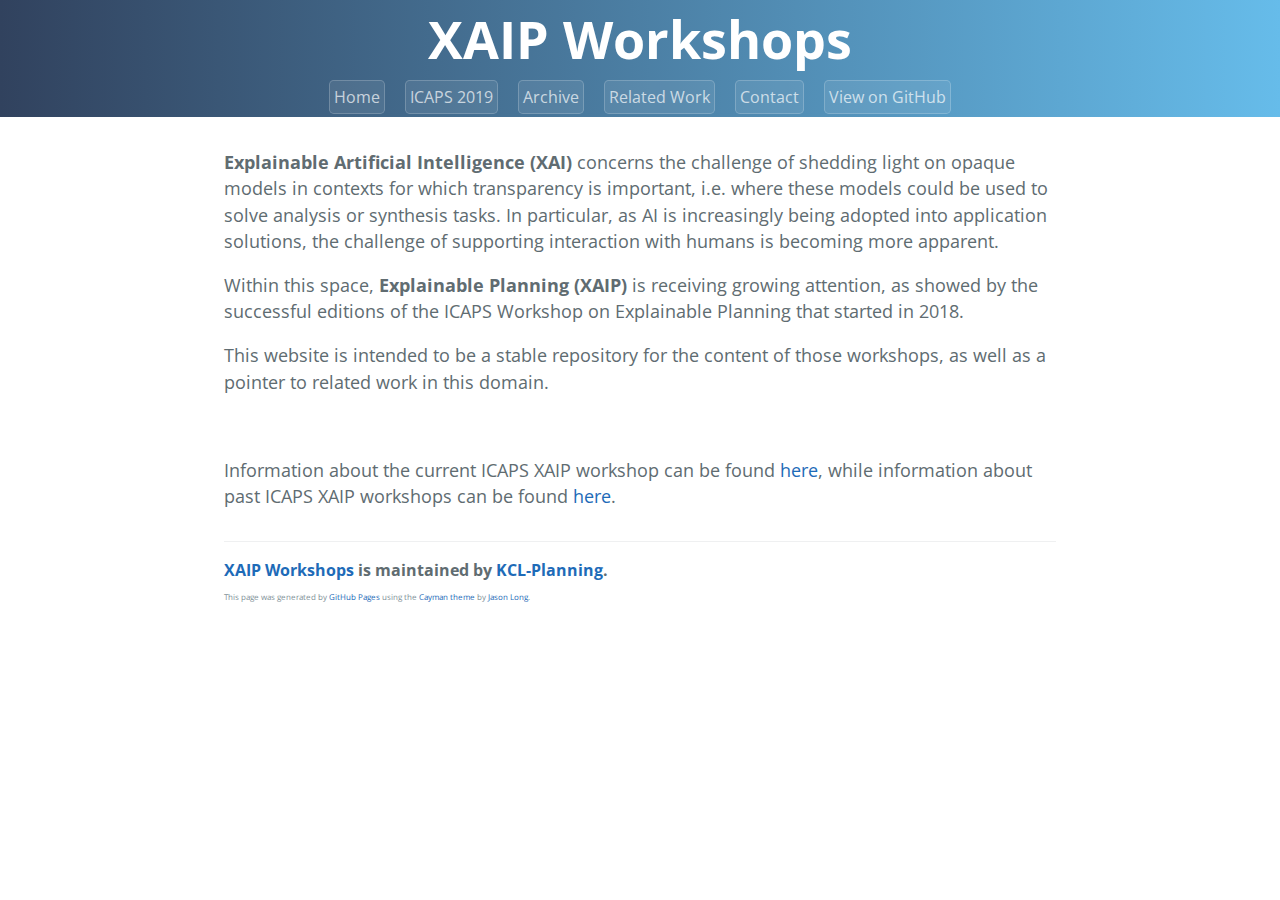
<file: index.html>
<!DOCTYPE html>
<html lang="en-US">
  <head>
    <meta charset="UTF-8">
    <title>XAIP-Workshops by KCL-Planning</title>
    <meta name="viewport" content="width=device-width, initial-scale=1">
    <link rel="stylesheet" type="text/css" href="stylesheets/normalize.css" media="screen">
    <link href='https://fonts.googleapis.com/css?family=Open+Sans:400,700' rel='stylesheet' type='text/css'>
    <link rel="stylesheet" type="text/css" href="stylesheets/stylesheet.css" media="screen">
    <link rel="stylesheet" type="text/css" href="stylesheets/github-light.css" media="screen">
      
  </head>
  <body>
    <section class="page-header">
      <h1 class="project-name">XAIP Workshops</h1>
      <a href="https://kcl-planning.github.io/XAIP-Workshops/" class="btn">Home</a>
      <a href="https://kcl-planning.github.io/XAIP-Workshops/ICAPS_2019" class="btn">ICAPS 2019</a>
      <a href="https://kcl-planning.github.io/XAIP-Workshops/archive" class="btn">Archive</a>
      <a href="https://kcl-planning.github.io/XAIP-Workshops/related_work" class="btn">Related Work</a>
      <a href="https://kcl-planning.github.io/XAIP-Workshops/contact" class="btn">Contact</a>
      <a href="https://github.com/KCL-Planning/XAIP-Workshops/" class="btn">View on GitHub</a>

    </section>

    <section class="main-content">
      <p><b>Explainable Artificial Intelligence (XAI)</b> concerns the challenge of shedding light on opaque models in contexts for which transparency is important, i.e. where these models could be used to solve analysis or synthesis tasks. In particular, as AI is increasingly being adopted into application solutions, the challenge of supporting interaction with humans is becoming more apparent.</p>
      <p>Within this space, <b>Explainable Planning (XAIP)</b> is receiving growing attention, as showed by the successful editions of the ICAPS Workshop on Explainable Planning that started in 2018.</p>
      <p>This website is intended to be a stable repository for the content of those workshops, as well as a pointer to related work in this domain.</p>
      <br><p>Information about the current ICAPS XAIP workshop can be found <a href="https://kcl-planning.github.io/XAIP-Workshops/ICAPS_2019">here</a>, while information about past ICAPS XAIP workshops can be found <a href="https://kcl-planning.github.io/XAIP-Workshops/archive">here</a>.</p>
      
      
      <footer class="site-footer">
        <span class="site-footer-owner"><a href="https://github.com/KCL-Planning/XAIP-Workshops">XAIP Workshops</a> is maintained by <a href="https://github.com/KCL-Planning">KCL-Planning</a>.</span>
        <span class="site-footer-credits">This page was generated by <a href="https://pages.github.com">GitHub Pages</a> using the <a href="https://github.com/jasonlong/cayman-theme">Cayman theme</a> by <a href="https://twitter.com/jasonlong">Jason Long</a>.</span>
      </footer>
    </section>
  </body>
</html>
</file>
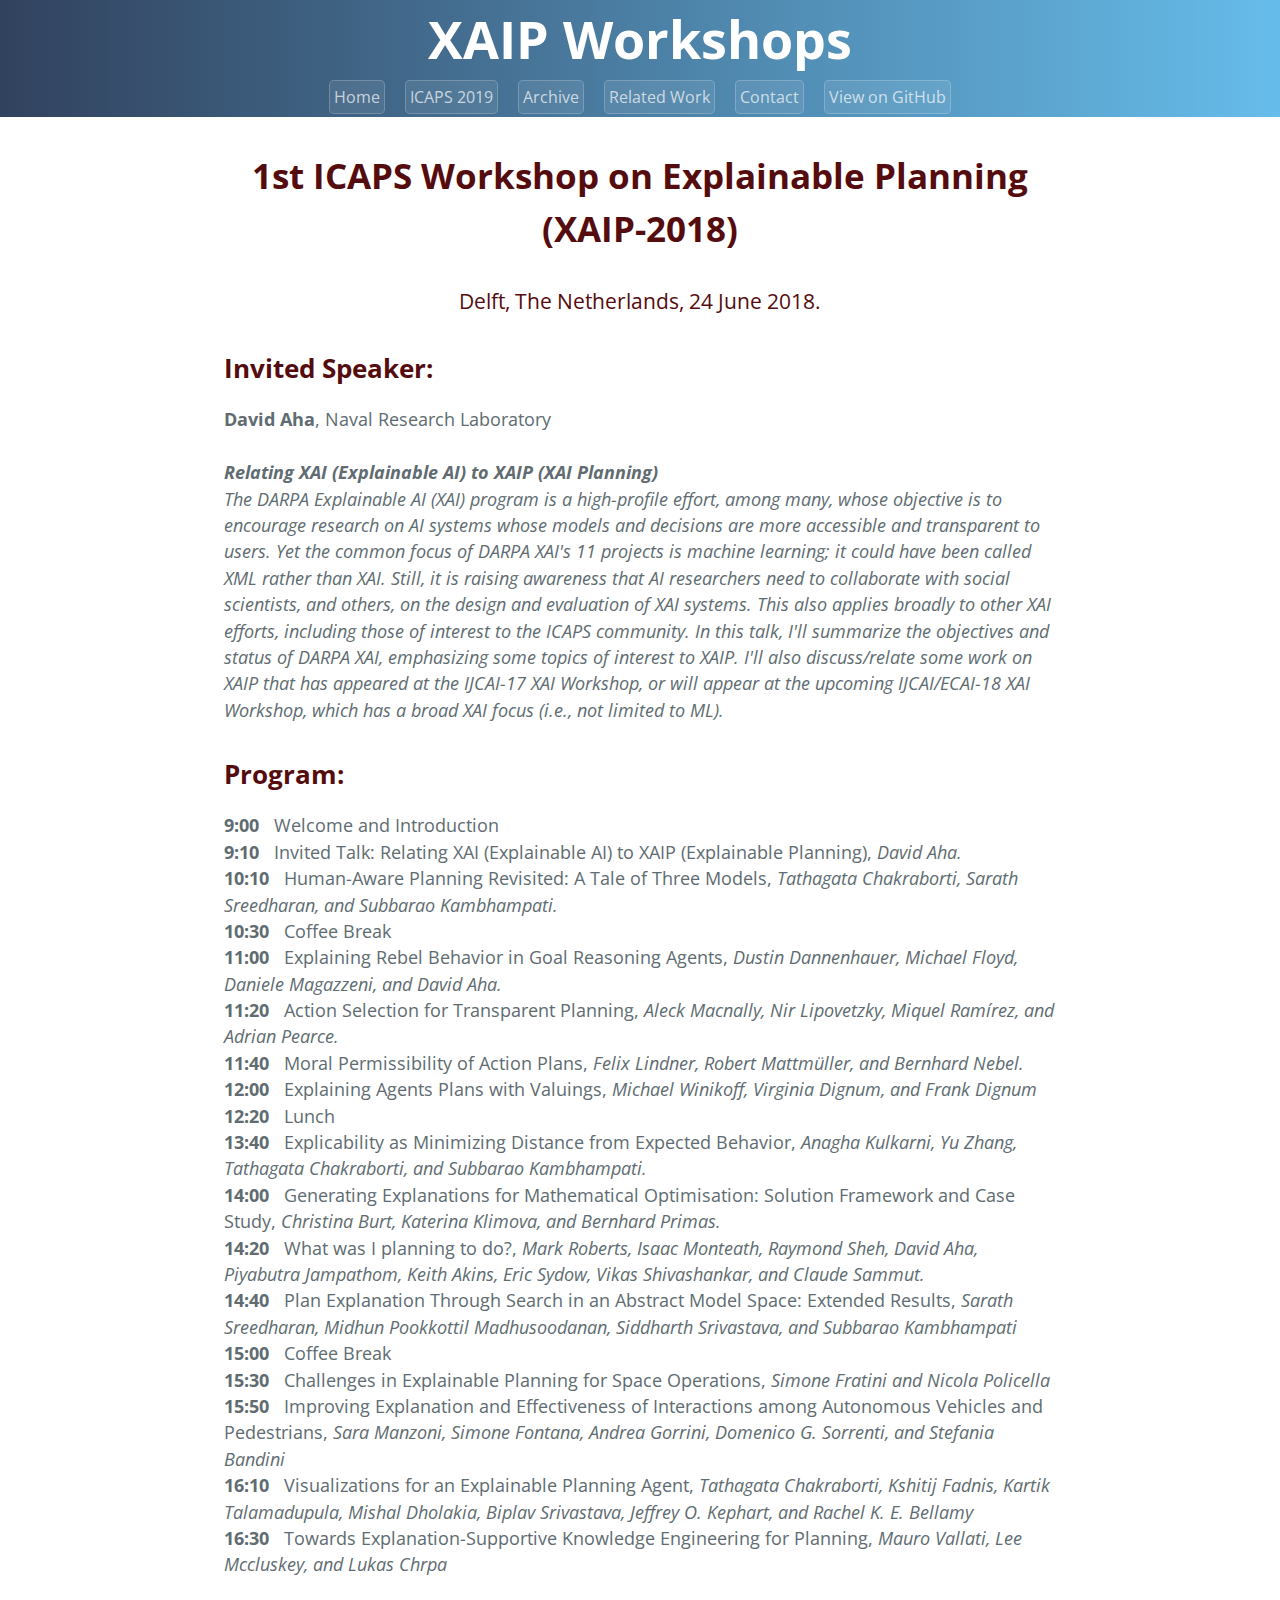
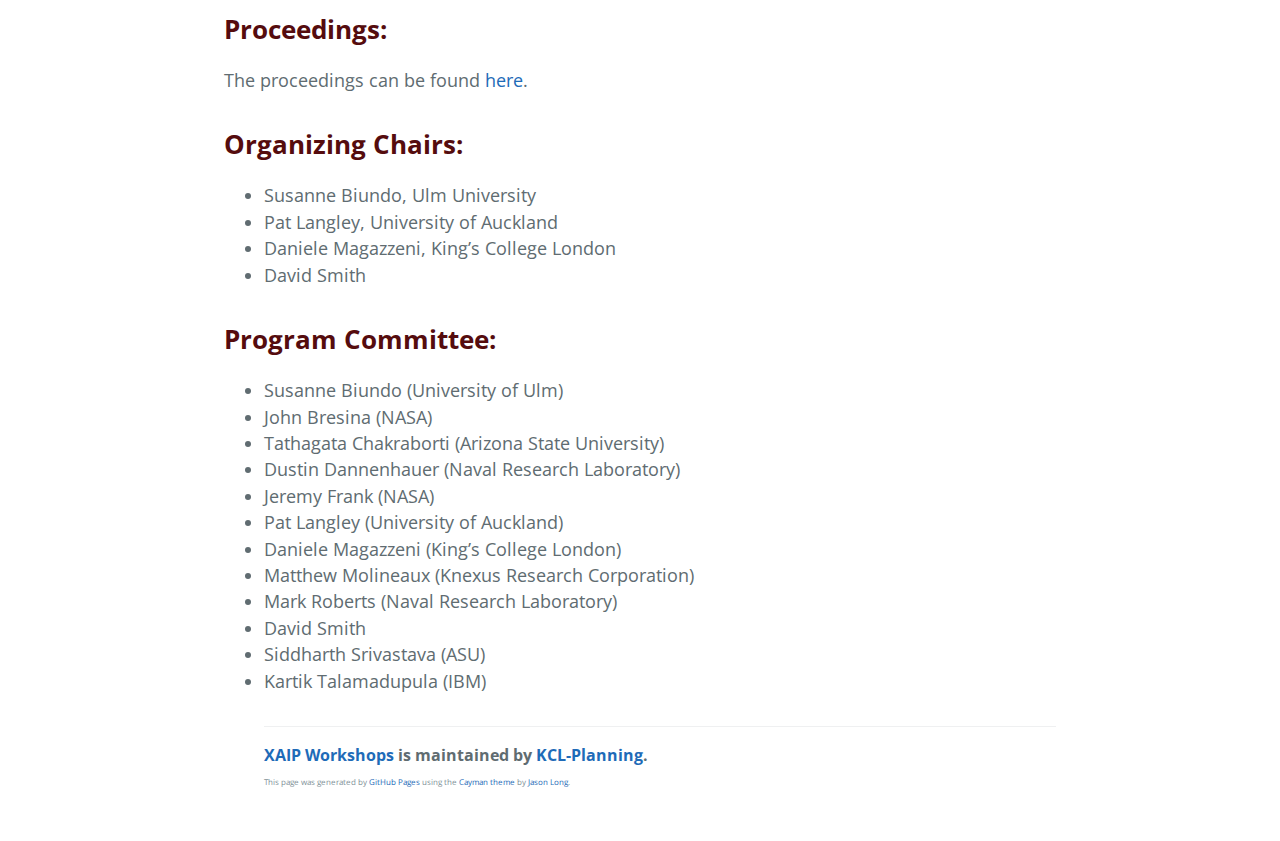
<file: archive.html>
<!DOCTYPE html>
<html lang="en-US">
  <head>
    <meta charset="UTF-8">
    <title>XAIP-Workshops by KCL-Planning</title>
    <meta name="viewport" content="width=device-width, initial-scale=1">
    <link rel="stylesheet" type="text/css" href="stylesheets/normalize.css" media="screen">
    <link href='https://fonts.googleapis.com/css?family=Open+Sans:400,700' rel='stylesheet' type='text/css'>
    <link rel="stylesheet" type="text/css" href="stylesheets/stylesheet.css" media="screen">
    <link rel="stylesheet" type="text/css" href="stylesheets/github-light.css" media="screen">
      
  </head>
  <body>
    <section class="page-header">
      <h1 class="project-name">XAIP Workshops</h1>
      <a href="https://kcl-planning.github.io/XAIP-Workshops/" class="btn">Home</a>
      <a href="https://kcl-planning.github.io/XAIP-Workshops/ICAPS_2019" class="btn">ICAPS 2019</a>
      <a href="https://kcl-planning.github.io/XAIP-Workshops/archive" class="btn">Archive</a>
      <a href="https://kcl-planning.github.io/XAIP-Workshops/related_work" class="btn">Related Work</a>
      <a href="https://kcl-planning.github.io/XAIP-Workshops/contact" class="btn">Contact</a>
      <a href="https://github.com/KCL-Planning/XAIP-Workshops/" class="btn">View on GitHub</a>

    </section>

    <section class="main-content">
      
     <center>
      <h1 id="icaps19"><b>1st ICAPS Workshop on Explainable Planning (XAIP-2018)</b></h1> <h3>Delft, The Netherlands, 24 June 2018.</h3>
    </center>       

          <h2><b>Invited Speaker:</b></h2><p><b>David Aha</b>, Naval Research Laboratory<br><br>
            <b><i>Relating XAI (Explainable AI) to XAIP (XAI Planning)</i></b><br>
            <i>The DARPA Explainable AI (XAI) program is a high-profile effort, among many, whose objective is to encourage research on AI systems whose models and decisions are more accessible and transparent to users. Yet the common focus of DARPA XAI's 11 projects is machine learning; it could have been called XML rather than XAI. Still, it is raising awareness that AI researchers need to collaborate with social scientists, and others, on the design and evaluation of XAI systems. This also applies broadly to other XAI efforts, including those of interest to the ICAPS community. In this talk, I'll summarize the objectives and status of DARPA XAI, emphasizing some topics of interest to XAIP. I'll also discuss/relate some work on XAIP that has appeared at the IJCAI-17 XAI Workshop, or will appear at the upcoming IJCAI/ECAI-18 XAI Workshop, which has a broad XAI focus (i.e., not limited to ML).</i></p></li>
          <h2><b>Program:</b></h2><p>
            <b>9:00 </b> &nbsp Welcome and Introduction<br>
            <b>9:10 </b> &nbsp Invited Talk: Relating XAI (Explainable AI) to XAIP (Explainable Planning), <i>David Aha.</i><br>
            <b>10:10</b> &nbsp Human-Aware Planning Revisited: A Tale of Three Models, <i>Tathagata Chakraborti, Sarath Sreedharan, and Subbarao Kambhampati.</i><br>
            <b>10:30</b> &nbsp Coffee Break<br>
            <b>11:00</b> &nbsp Explaining Rebel Behavior in Goal Reasoning Agents, <i>Dustin Dannenhauer, Michael Floyd, Daniele Magazzeni, and David Aha.</i><br>
            <b>11:20</b> &nbsp Action Selection for Transparent Planning, <i>Aleck Macnally, Nir Lipovetzky, Miquel Ramírez, and Adrian Pearce.</i><br>
            <b>11:40</b> &nbsp Moral Permissibility of Action Plans, <i>Felix Lindner, Robert Mattmüller, and Bernhard Nebel.</i><br>
            <b>12:00</b> &nbsp Explaining Agents Plans with Valuings, <i>Michael Winikoff, Virginia Dignum, and Frank Dignum</i><br>
            <b>12:20</b> &nbsp Lunch<br>
            <b>13:40</b> &nbsp Explicability as Minimizing Distance from Expected Behavior, <i>Anagha Kulkarni, Yu Zhang, Tathagata Chakraborti, and Subbarao Kambhampati.</i><br>
            <b>14:00</b> &nbsp Generating Explanations for Mathematical Optimisation: Solution Framework and Case Study, <i>Christina Burt, Katerina Klimova, and Bernhard Primas.</i><br>
            <b>14:20</b> &nbsp What was I planning to do?, <i>Mark Roberts, Isaac Monteath, Raymond Sheh, David Aha, Piyabutra Jampathom, Keith Akins, Eric Sydow, Vikas Shivashankar, and Claude Sammut.</i><br>
            <b>14:40</b> &nbsp Plan Explanation Through Search in an Abstract Model Space: Extended Results, <i>Sarath Sreedharan, Midhun Pookkottil Madhusoodanan, Siddharth Srivastava, and Subbarao Kambhampati</i><br>
            <b>15:00</b> &nbsp Coffee Break<br>
            <b>15:30</b> &nbsp Challenges in Explainable Planning for Space Operations, <i>Simone Fratini and Nicola Policella</i><br>
            <b>15:50</b> &nbsp Improving Explanation and Effectiveness of Interactions among Autonomous Vehicles and Pedestrians, <i>Sara Manzoni, Simone Fontana, Andrea Gorrini, Domenico G. Sorrenti, and Stefania Bandini</i><br>
            <b>16:10</b> &nbsp Visualizations for an Explainable Planning Agent, <i>Tathagata Chakraborti, Kshitij Fadnis, Kartik Talamadupula, Mishal Dholakia, Biplav Srivastava, Jeffrey O. Kephart, and Rachel K. E. Bellamy</i><br>
            <b>16:30</b> &nbsp Towards Explanation-Supportive Knowledge Engineering for Planning, <i>Mauro Vallati, Lee Mccluskey, and Lukas Chrpa</i><br>
            </p>
          <h2><b>Proceedings:</b></h2><p>The proceedings can be found <a href="https://nms.kcl.ac.uk/daniele.magazzeni/XAIP18_proceedings.pdf">here</a>.</p>
          <h2><b>Organizing Chairs:</b></h2><p><ul>
            <li>Susanne Biundo, Ulm University</li>
            <li>Pat Langley, University of Auckland</li>
            <li>Daniele Magazzeni, King’s College London</li>
            <li>David Smith</li>
          </ul></p></li>
          <h2><b>Program Committee:</b></h2><p><ul>
            <li>Susanne Biundo (University of Ulm)</li>
            <li>John Bresina (NASA)</li>
            <li>Tathagata Chakraborti (Arizona State University)</li>
            <li>Dustin	Dannenhauer (Naval Research Laboratory)</li>
            <li>Jeremy Frank (NASA)</li>
            <li>Pat Langley (University of Auckland)</li>
            <li>Daniele Magazzeni (King’s College London)</li>
            <li>Matthew Molineaux (Knexus Research Corporation)</li>
            <li>Mark Roberts (Naval Research Laboratory)</li>
            <li>David Smith</li>
            <li>Siddharth Srivastava	(ASU)</li>
            <li>Kartik	Talamadupula (IBM)</li>
          </p></li> 
      
      <footer class="site-footer">
        <span class="site-footer-owner"><a href="https://github.com/KCL-Planning/XAIP-Workshops">XAIP Workshops</a> is maintained by <a href="https://github.com/KCL-Planning">KCL-Planning</a>.</span>
        <span class="site-footer-credits">This page was generated by <a href="https://pages.github.com">GitHub Pages</a> using the <a href="https://github.com/jasonlong/cayman-theme">Cayman theme</a> by <a href="https://twitter.com/jasonlong">Jason Long</a>.</span>
      </footer>
    </section>
  </body>
</html>
</file>
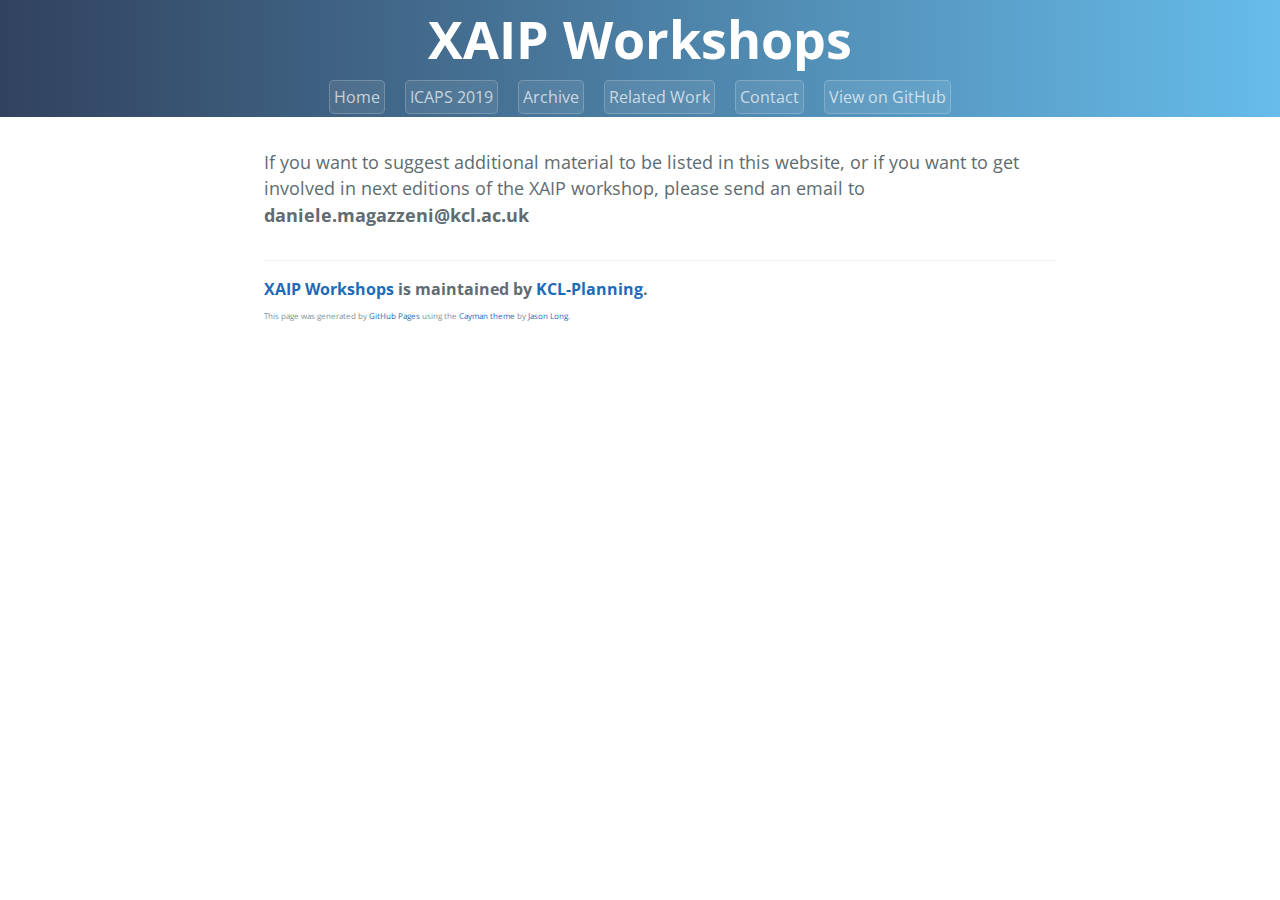
<file: contact.html>
<!DOCTYPE html>
<html lang="en-US">
  <head>
    <meta charset="UTF-8">
    <title>XAIP-Workshops by KCL-Planning</title>
    <meta name="viewport" content="width=device-width, initial-scale=1">
    <link rel="stylesheet" type="text/css" href="stylesheets/normalize.css" media="screen">
    <link href='https://fonts.googleapis.com/css?family=Open+Sans:400,700' rel='stylesheet' type='text/css'>
    <link rel="stylesheet" type="text/css" href="stylesheets/stylesheet.css" media="screen">
    <link rel="stylesheet" type="text/css" href="stylesheets/github-light.css" media="screen">
      
  </head>
  <body>
    <section class="page-header">
      <h1 class="project-name">XAIP Workshops</h1>
      <a href="https://kcl-planning.github.io/XAIP-Workshops/" class="btn">Home</a>
      <a href="https://kcl-planning.github.io/XAIP-Workshops/ICAPS_2019" class="btn">ICAPS 2019</a>
      <a href="https://kcl-planning.github.io/XAIP-Workshops/archive" class="btn">Archive</a>
      <a href="https://kcl-planning.github.io/XAIP-Workshops/related_work" class="btn">Related Work</a>
      <a href="https://kcl-planning.github.io/XAIP-Workshops/contact" class="btn">Contact</a>
      <a href="https://github.com/KCL-Planning/XAIP-Workshops/" class="btn">View on GitHub</a>

    </section>

    <section class="main-content">
<ul><p>If you want to suggest additional material to be listed in this website, or if you want to get involved in next editions of the XAIP workshop, please send an email to <b>daniele.magazzeni@kcl.ac.uk</b></p>

      <footer class="site-footer">
        <span class="site-footer-owner"><a href="https://github.com/KCL-Planning/XAIP-Workshops">XAIP Workshops</a> is maintained by <a href="https://github.com/KCL-Planning">KCL-Planning</a>.</span>
        <span class="site-footer-credits">This page was generated by <a href="https://pages.github.com">GitHub Pages</a> using the <a href="https://github.com/jasonlong/cayman-theme">Cayman theme</a> by <a href="https://twitter.com/jasonlong">Jason Long</a>.</span>
      </footer>
    </section>
  </body>
</html>
</file>
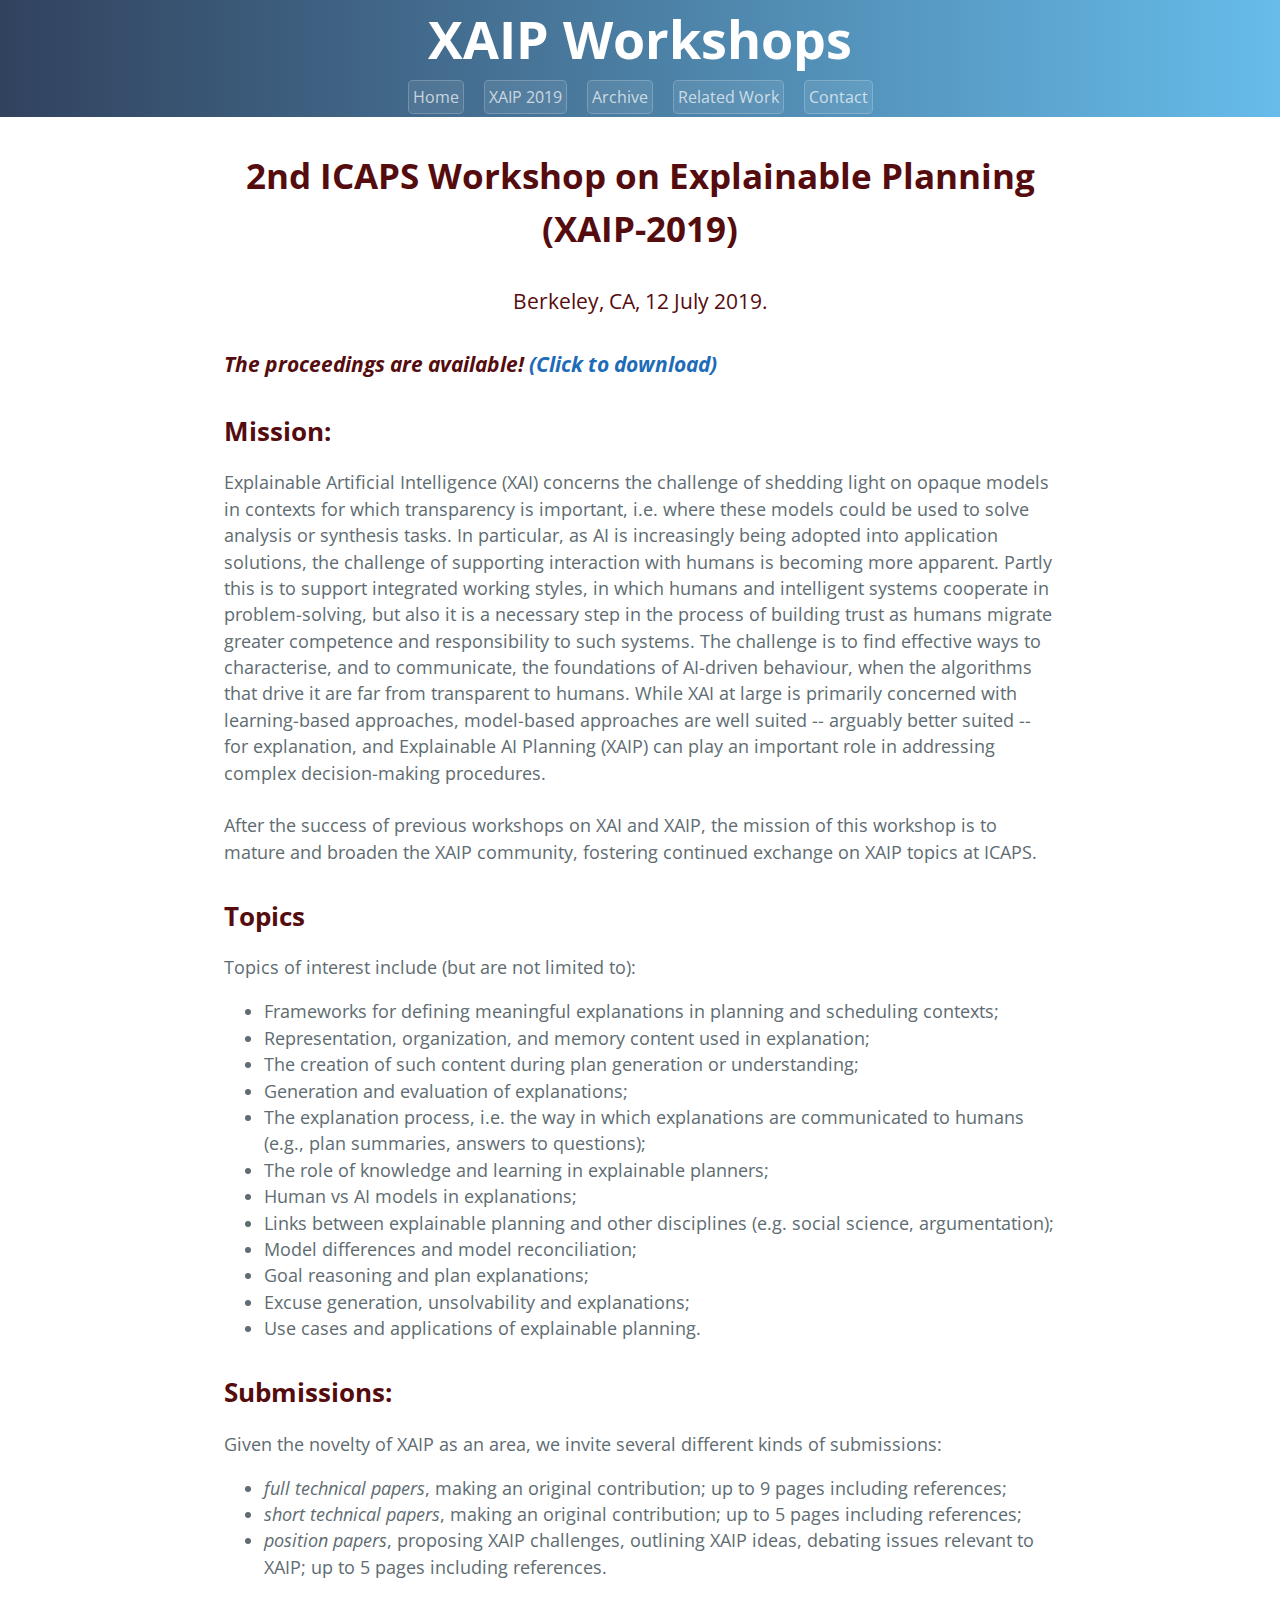
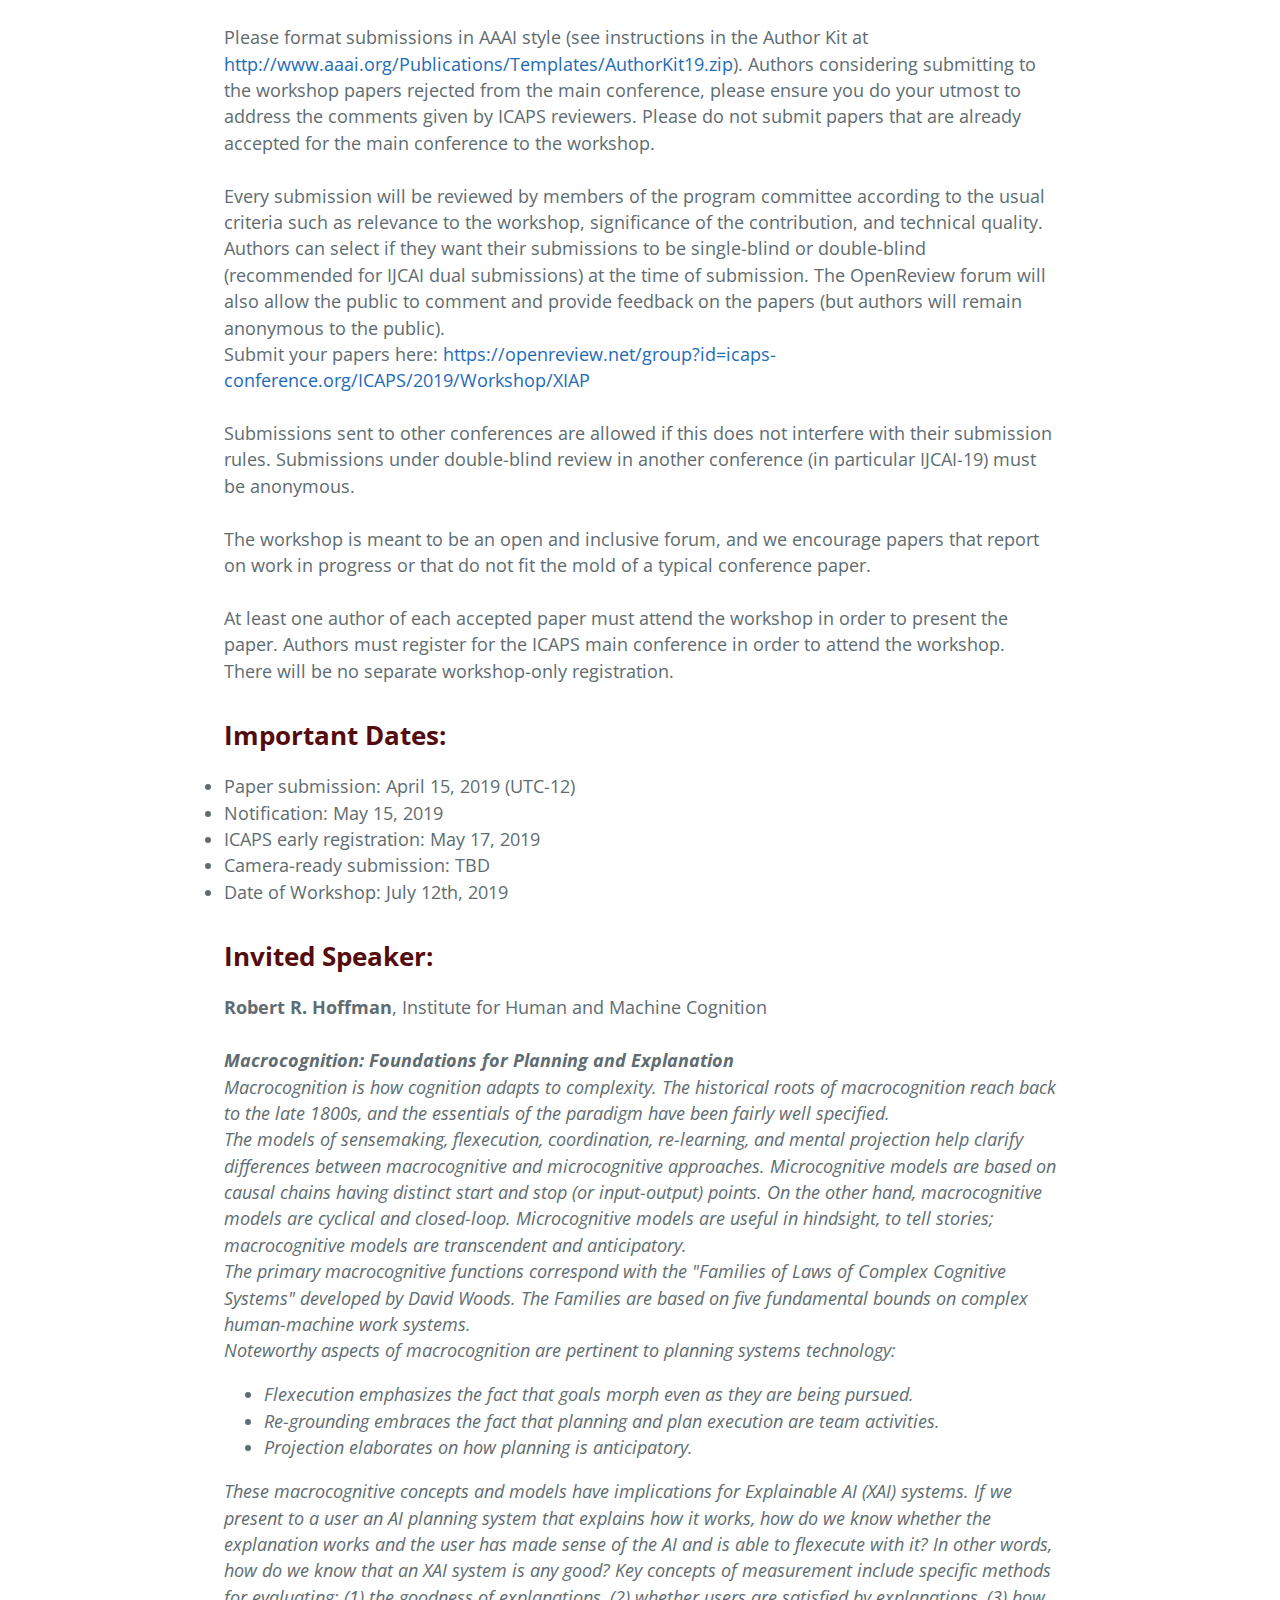
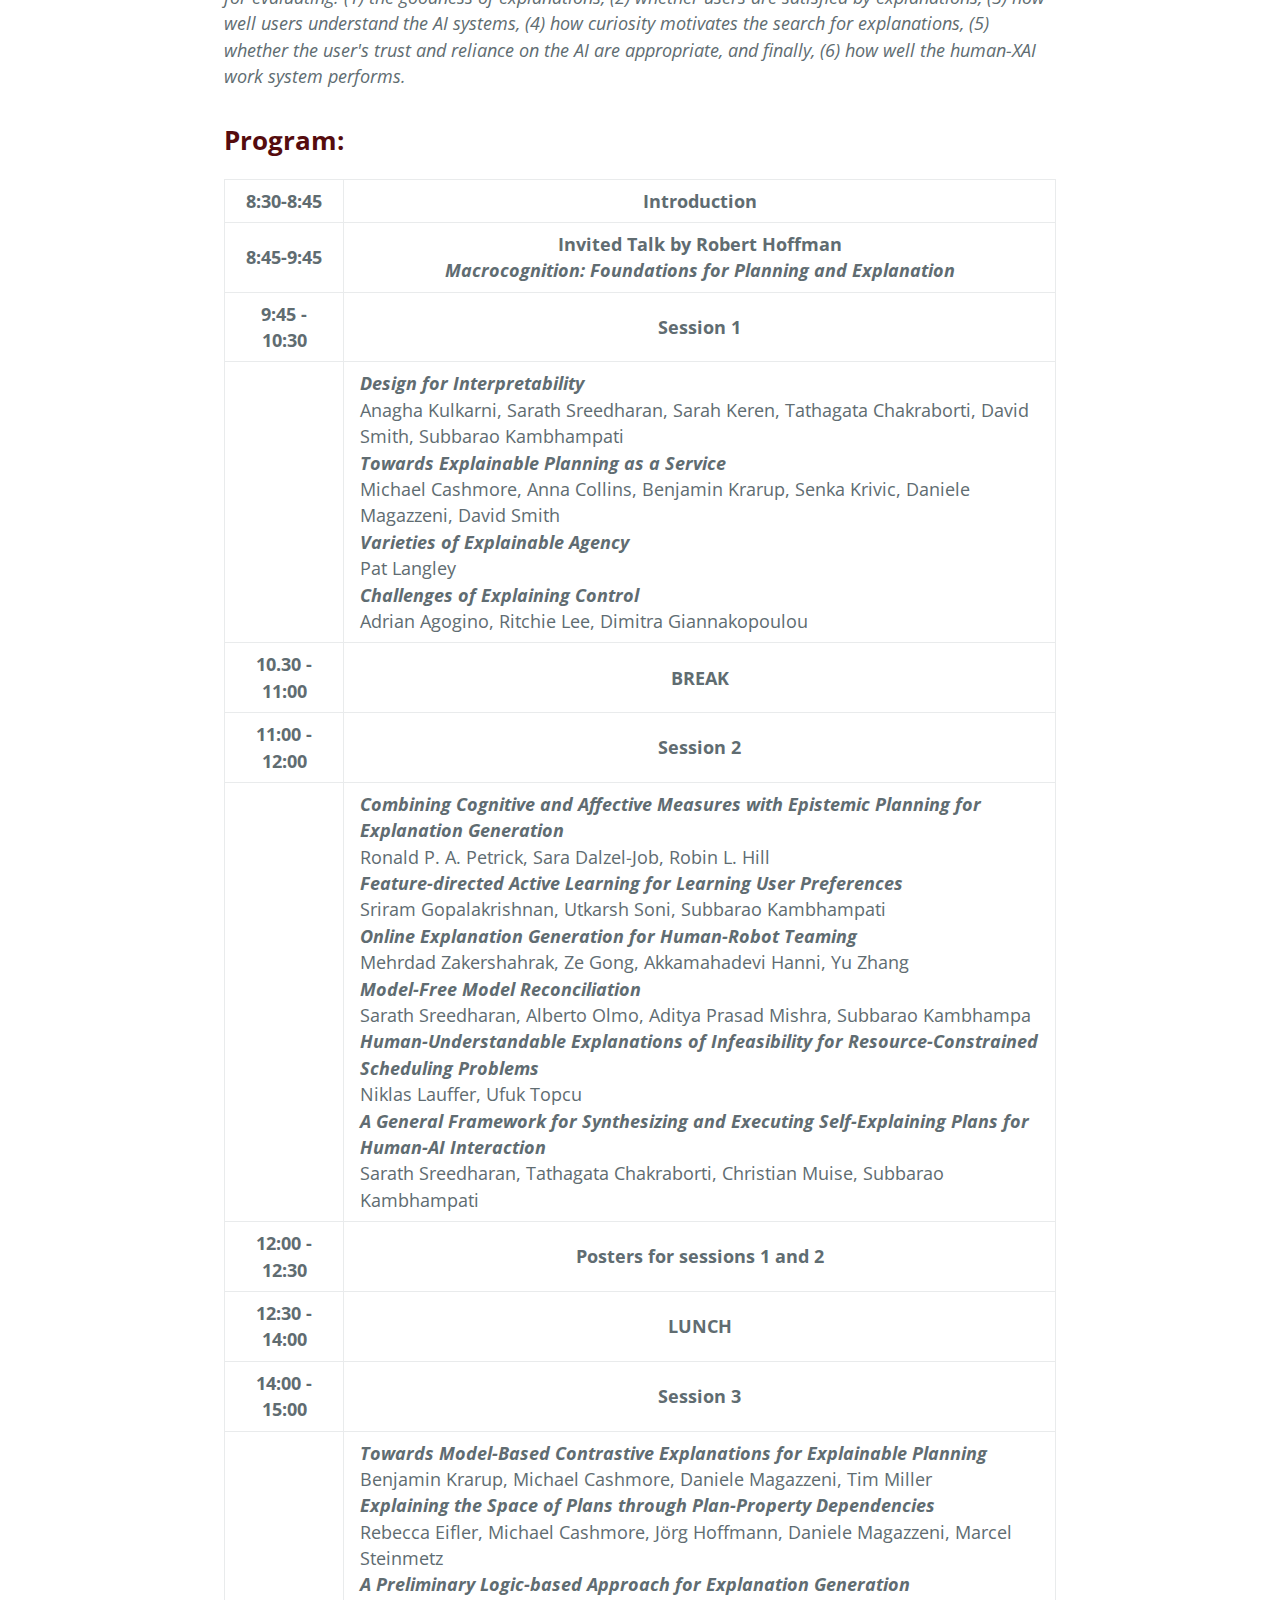
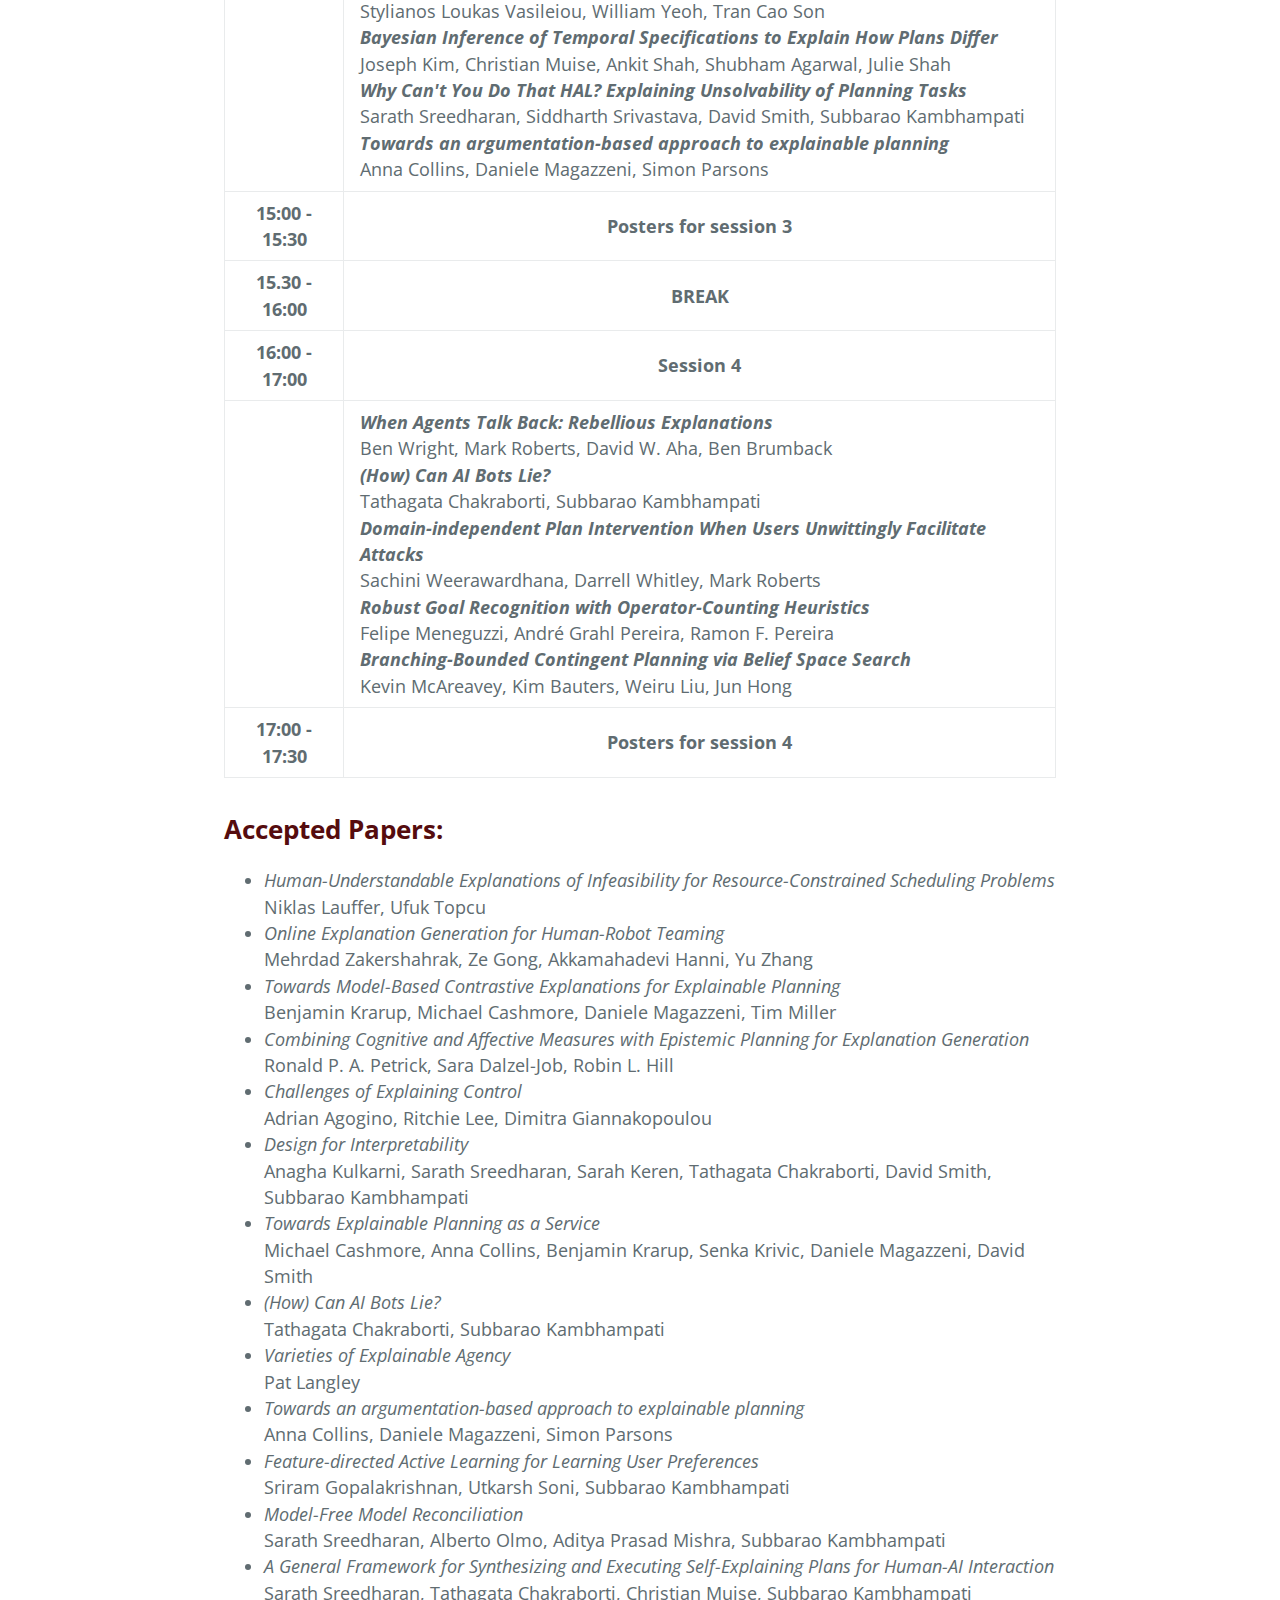
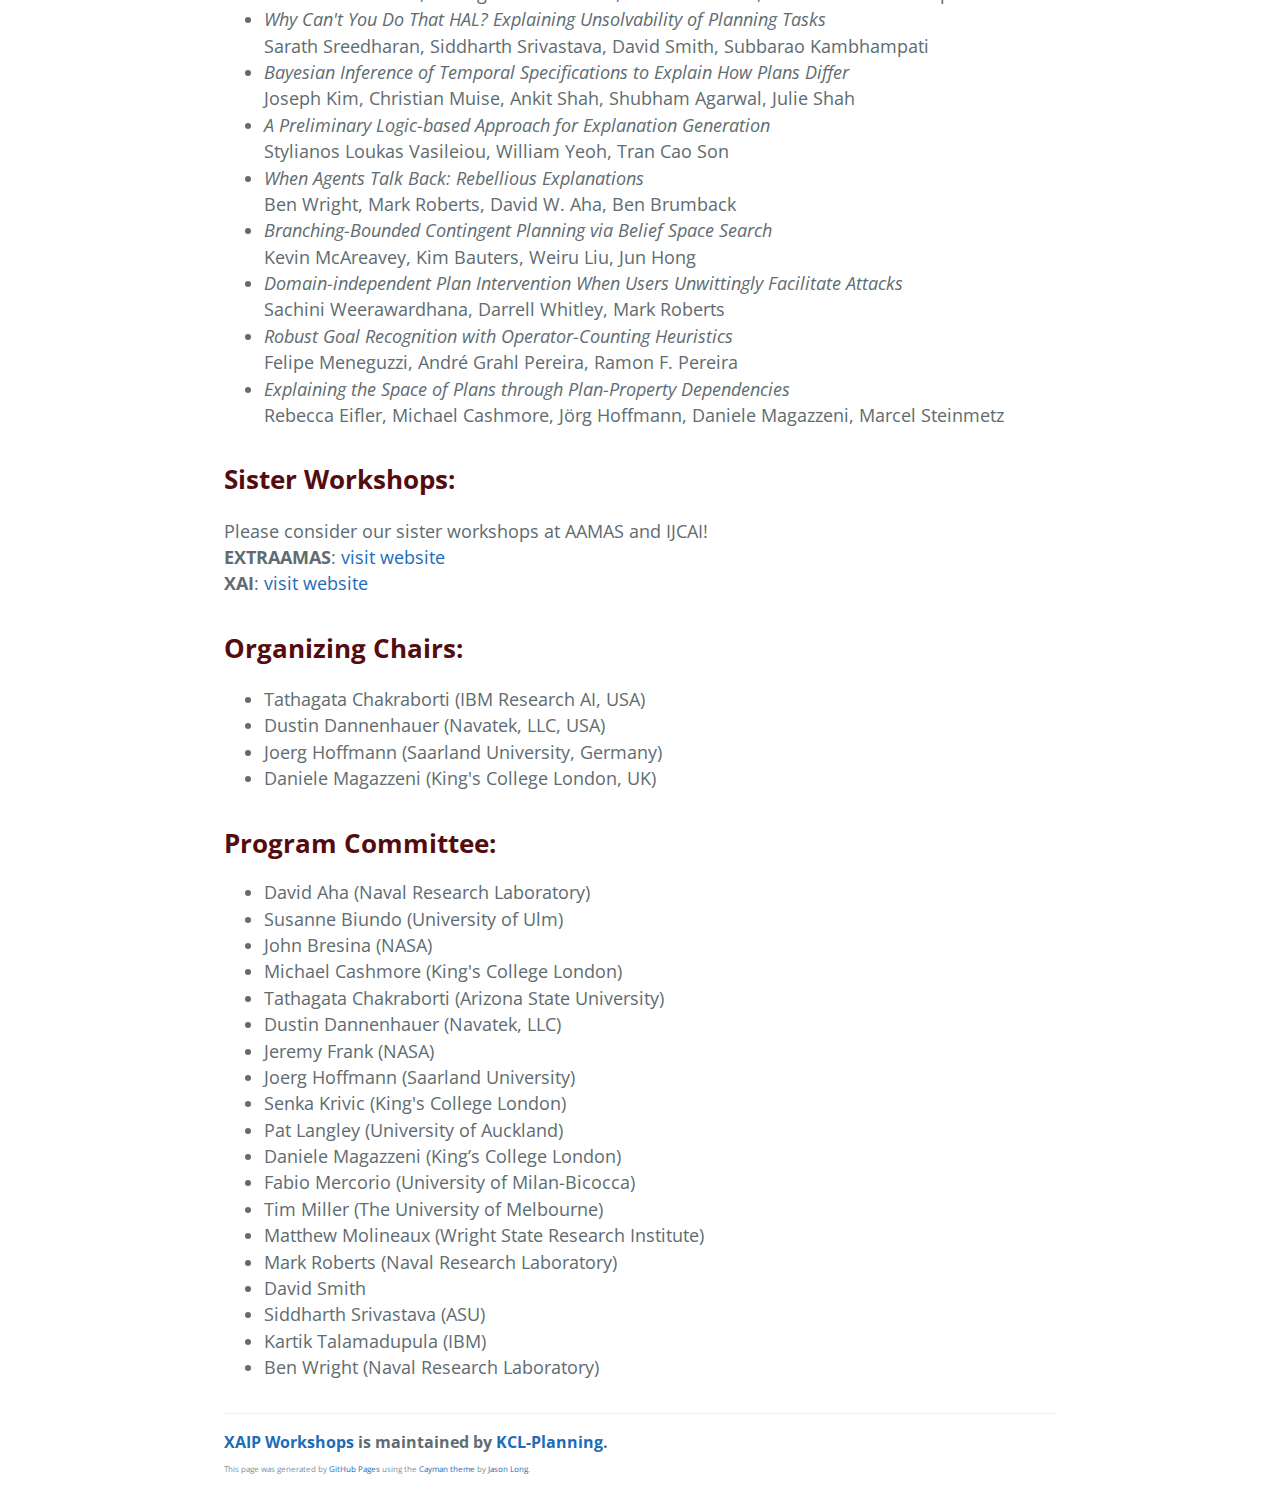
<file: ICAPS_2019.html>
<!DOCTYPE html>
<html lang="en-US">
  <head>
    <meta charset="UTF-8">
    <title>XAIP-Workshops by KCL-Planning</title>
    <meta name="viewport" content="width=device-width, initial-scale=1">
    <link rel="stylesheet" type="text/css" href="stylesheets/normalize.css" media="screen">
    <link href='https://fonts.googleapis.com/css?family=Open+Sans:400,700' rel='stylesheet' type='text/css'>
    <link rel="stylesheet" type="text/css" href="stylesheets/stylesheet.css" media="screen">
    <link rel="stylesheet" type="text/css" href="stylesheets/github-light.css" media="screen">
      
  </head>
  <body>
    <section class="page-header">
      <h1 class="project-name">XAIP Workshops</h1>
      <a href="https://kcl-planning.github.io/XAIP-Workshops/index.html" class="btn">Home</a>
      <a href="https://kcl-planning.github.io/XAIP-Workshops/ICAPS_2019" class="btn">XAIP 2019</a>
      <a href="https://kcl-planning.github.io/XAIP-Workshops/archive" class="btn">Archive</a>
      <a href="https://kcl-planning.github.io/XAIP-Workshops/related_work" class="btn">Related Work</a>
      <a href="https://kcl-planning.github.io/XAIP-Workshops/contact" class="btn">Contact</a>
   
    </section>

    <section class="main-content">
     
     <center>
      <h1 id="icaps19"><b>2nd ICAPS Workshop on Explainable Planning (XAIP-2019)</b></h1> <h3>Berkeley, CA, 12 July 2019.</h3>
    </center>       

<h3><b><i>The proceedings are available! <a href="https://kcl-planning.github.io/XAIP-Workshops/xaip-2019-proceedings.pdf" target="_blank">(Click to download) </a></i></b></h3>

<!--
<h3><b><i>Please see submitted papers and provide feedback <a href="https://openreview.net/group?id=icaps-conference.org/ICAPS/2019/Workshop/XAIP" target="_blank">through OpenReview.net</a></i></b></h3>
-->
          <h2><b>Mission:</b></h2><p>Explainable Artificial Intelligence (XAI) concerns the challenge of shedding light on opaque models in contexts for which transparency is important, i.e. where these models could be used to solve analysis or synthesis tasks. In particular, as AI is increasingly being adopted into application solutions, the challenge of supporting interaction with humans is becoming more apparent. Partly this is to support integrated working styles, in which humans and intelligent systems cooperate in problem-solving, but also it is a necessary step in the process of building trust as humans migrate greater competence and responsibility to such systems. The challenge is to find effective ways to characterise, and to communicate, the foundations of AI-driven behaviour, when the algorithms that drive it are far from transparent to humans. While XAI at large is primarily concerned with learning-based approaches, model-based approaches are well suited -- arguably better suited -- for explanation, and Explainable AI Planning (XAIP) can play an important role in addressing complex decision-making procedures. <br><br>
            After the success of previous workshops on XAI and XAIP, the mission of this workshop is to mature and broaden the XAIP community, fostering continued exchange on XAIP topics at ICAPS.</p></li>
          <h2><b>Topics</b></h2> <p>
            Topics of interest include (but are not limited to):
            <ul>
            <li>Frameworks for defining meaningful explanations in planning and scheduling contexts;</li>
            <li>Representation, organization, and memory content used in explanation;</li>
            <li>The creation of such content during plan generation or understanding;</li>
            <li>Generation and evaluation of explanations;</li>
            <li>The explanation process, i.e. the way in which explanations are communicated to humans (e.g., plan summaries, answers to questions);</li>
            <li>The role of knowledge and learning in explainable planners;</li>
            <li>Human vs AI models in explanations;</li>
            <li>Links between explainable planning and other disciplines (e.g. social science, argumentation);</li>
            <li>Model differences and model reconciliation;</li>
            <li>Goal reasoning and plan explanations;</li>
            <li>Excuse generation, unsolvability and explanations;</li>
            <li>Use cases and applications of explainable planning.</li>
            </ul></p></li>
<h2><b>Submissions:</b></h2><p>
Given the novelty of XAIP as an area, we invite several different kinds of submissions:
<ul>
<li><i>full technical papers</i>, making an original contribution; up to 9 pages including references;</li>
<li><i>short technical papers</i>, making an original contribution; up to 5 pages including references;</li>
  <li>
<i>position papers</i>, proposing XAIP challenges, outlining XAIP ideas, debating issues relevant to XAIP; up to 5 pages including references.</li>
</ul>

<br>

Please format submissions in AAAI style (see instructions in the Author Kit at <a href="http://www.aaai.org/Publications/Templates/AuthorKit19.zip">http://www.aaai.org/Publications/Templates/AuthorKit19.zip</a>). Authors considering submitting to the workshop papers rejected from the main conference, please ensure you do your utmost to address the comments given by ICAPS reviewers. Please do not submit papers that are already accepted for the main conference to the workshop. 
<br><br>
Every submission will be reviewed by members of the program committee according to the usual criteria such as relevance to the workshop, significance of the contribution, and technical quality. 
Authors can select if they want their submissions to be single-blind or double-blind (recommended for IJCAI dual submissions) at the time of submission. The OpenReview forum will also allow the public to comment and provide feedback on the papers (but authors will remain anonymous to the public). 
<br>

Submit your papers here: <a href="https://openreview.net/group?id=icaps-conference.org/ICAPS/2019/Workshop/XIAP" target="_blank">https://openreview.net/group?id=icaps-conference.org/ICAPS/2019/Workshop/XIAP</a> 
<br><br>
Submissions sent to other conferences are allowed if this does not interfere with their submission rules. Submissions under double-blind review in another conference (in particular IJCAI-19) must be anonymous. 
<br><br>
The workshop is meant to be an open and inclusive forum, and we encourage papers that report on work in progress or that do not fit the mold of a typical conference paper. 
<br><br>
At least one author of each accepted paper must attend the workshop in order to present the paper. Authors must register for the ICAPS main conference in order to attend the workshop. There will be no separate workshop-only registration.
          

          <h2><b>Important Dates:</b></h2><p>
            <li>Paper submission: April 15, 2019 (UTC-12)</li>
            <li>Notification: May 15, 2019</li>
            <li>ICAPS early registration: May 17, 2019</li>
            <li>Camera-ready submission: TBD</li>
            <li>Date of Workshop: July 12th, 2019</li>
            </ul></p></li>

          <h2><b>Invited Speaker:</b></h2><p>
          	<b>Robert R. Hoffman</b>, Institute for Human and Machine Cognition<br><br>
          	<i><b>Macrocognition: Foundations for Planning and Explanation</b><br>
          	Macrocognition is how cognition adapts to complexity. The historical roots of macrocognition reach back to the late 1800s, and the essentials of the paradigm have been fairly well specified. <br>

The models of sensemaking, flexecution, coordination, re-learning, and mental projection help clarify differences between macrocognitive and microcognitive approaches. Microcognitive models are based on causal chains having distinct start and stop (or input-output) points. On the other hand, macrocognitive models are cyclical and closed-loop. Microcognitive models are useful in hindsight, to tell stories; macrocognitive models are transcendent and anticipatory.  
<br>
The primary macrocognitive functions correspond with the "Families of Laws of Complex Cognitive Systems" developed by David Woods. The Families are based on five fundamental bounds on complex human-machine work systems. 
<br>
Noteworthy aspects of macrocognition are pertinent to planning systems technology:
<ul>
<li>	Flexecution emphasizes the fact that goals morph even as they are being pursued.
<li>	Re-grounding embraces the fact that planning and plan execution are team activities.
<li>	Projection elaborates on how planning is anticipatory. 
</ul>
These macrocognitive concepts and models have implications for Explainable AI (XAI) systems. If we present to a user an AI planning system that explains how it works, how do we know whether the explanation works and the user has made sense of the AI and is able to flexecute with it? In other words, how do we know that an XAI system is any good? Key concepts of measurement include specific methods for evaluating: (1) the goodness of explanations, (2) whether users are satisfied by explanations, (3) how well users understand the AI systems, (4) how curiosity motivates the search for explanations, (5) whether the user's trust and reliance on the AI are appropriate, and finally, (6) how well the human-XAI work system performs.</i> 



      
      </p></li>

          <h2><b>Program:</b></h2><p>
    <table style="width:100%">
  <tr>
    <th align="center">8:30-8:45</th>
    <th>Introduction</th>
  </tr> 
  <tr>
    <th>8:45-9:45</th>
    <th>Invited Talk by Robert Hoffman<br><i>Macrocognition: Foundations for Planning and Explanation</i> </th>
  </tr> 

  <tr>
    <th>9:45 - 10:30</th>
    <th>Session 1</th>
  </tr> 
  <tr>
    <td></td>
    <td align="left">
<i><b>Design for Interpretability</b></i><br>
Anagha Kulkarni, Sarath Sreedharan, Sarah Keren, Tathagata Chakraborti, David Smith, Subbarao Kambhampati<br>
<i><b>Towards Explainable Planning as a Service</b></i><br>
Michael Cashmore, Anna Collins, Benjamin Krarup, Senka Krivic, Daniele Magazzeni, David Smith<br>
<i><b>Varieties of Explainable Agency</b></i><br>
Pat Langley<br>
<i><b>Challenges of Explaining Control</b></i><br>
Adrian Agogino, Ritchie Lee, Dimitra Giannakopoulou<br>
    </td>
  </tr> 
<tr>
    <th>10.30 - 11:00</th>
    <th>BREAK </th>
  </tr> 
  <tr>
    <th>11:00 - 12:00</th>
    <th>Session 2</th>
  </tr> 
  <tr>
    <td></td>
    <td align="left">
<i><b>Combining Cognitive and Affective Measures with Epistemic Planning for Explanation Generation</b></i><br>
Ronald P. A. Petrick, Sara Dalzel-Job, Robin L. Hill<br>
<i><b>Feature-directed Active Learning for Learning User Preferences</b></i><br>
Sriram Gopalakrishnan, Utkarsh Soni, Subbarao Kambhampati<br>
<i><b>Online Explanation Generation for Human-Robot Teaming</b></i><br>
Mehrdad Zakershahrak, Ze Gong, Akkamahadevi Hanni, Yu Zhang<br>
<i><b>Model-Free Model Reconciliation</b></i><br>
Sarath Sreedharan, Alberto Olmo, Aditya Prasad Mishra, Subbarao Kambhampa<br>
<i><b>Human-Understandable Explanations of Infeasibility for Resource-Constrained Scheduling Problems</b></i><br>
Niklas Lauffer, Ufuk Topcu<br>
<i><b>A General Framework for Synthesizing and Executing Self-Explaining Plans for Human-AI Interaction</b></i><br>
Sarath Sreedharan, Tathagata Chakraborti, Christian Muise, Subbarao Kambhampati<br>
    </td>
  </tr> 

<tr>
    <th>12:00 - 12:30</th>
    <th>Posters for sessions 1 and 2</th>
  </tr> 

  <tr>
    <th>12:30 - 14:00</th>
    <th>LUNCH</th>
  </tr> 

  <tr>
    <th>14:00 - 15:00</th>
    <th>Session 3</th>
  </tr> 
  <tr>
    <td></td>
    <td align="left">
<i><b>Towards Model-Based Contrastive Explanations for Explainable Planning</b></i><br>
Benjamin Krarup, Michael Cashmore, Daniele Magazzeni, Tim Miller<br>
<i><b>Explaining the Space of Plans through Plan-Property Dependencies</b></i><br>
Rebecca Eifler, Michael Cashmore, Jörg Hoffmann, Daniele Magazzeni, Marcel Steinmetz<br>
<i><b>A Preliminary Logic-based Approach for Explanation Generation</b></i><br>
Stylianos Loukas Vasileiou, William Yeoh, Tran Cao Son<br>
<i><b>Bayesian Inference of Temporal Specifications to Explain How Plans Differ</b></i><br>
Joseph Kim, Christian Muise, Ankit Shah, Shubham Agarwal, Julie Shah<br>
<i><b>Why Can't You Do That HAL? Explaining Unsolvability of Planning Tasks</b></i><br>
Sarath Sreedharan, Siddharth Srivastava, David Smith, Subbarao Kambhampati<br>
<i><b>Towards an argumentation-based approach to explainable planning</b></i><br>
Anna Collins, Daniele Magazzeni, Simon Parsons<br>
    </td>
  </tr>
<tr>
    <th>15:00 - 15:30</th>
    <th>Posters for session 3</th>
  </tr> 

<tr>
    <th>15.30 - 16:00</th>
    <th>BREAK </th>
  </tr> 


  <tr>
    <th>16:00 - 17:00</th>
    <th>Session 4</th>
  </tr> 


  <tr>
    <td></td>
    <td align="left">
<i><b>When Agents Talk Back: Rebellious Explanations</b></i><br>
Ben Wright, Mark Roberts, David W. Aha, Ben Brumback<br>
<i><b>(How) Can AI Bots Lie?</b></i><br>
Tathagata Chakraborti, Subbarao Kambhampati<br>
<i><b>Domain-independent Plan Intervention When Users Unwittingly Facilitate Attacks</b></i><br>
Sachini Weerawardhana, Darrell Whitley, Mark Roberts<br>
<i><b>Robust Goal Recognition with Operator-Counting Heuristics</b></i><br>
Felipe Meneguzzi, André Grahl Pereira, Ramon F. Pereira<br>
<i><b>Branching-Bounded Contingent Planning via Belief Space Search</b></i><br>
Kevin McAreavey, Kim Bauters, Weiru Liu, Jun Hong<br>
    </td>
  </tr>
  <tr>
    <th>17:00 - 17:30</th>
    <th>Posters for session 4</th>
  </tr> 


</table> 
            </p></li>


          <h2><b>Accepted Papers:</b></h2><p>
<ul>
<li><i>            Human-Understandable Explanations of Infeasibility for Resource-Constrained Scheduling Problems</i>  
<br>Niklas Lauffer, Ufuk Topcu
 
<li><i>Online Explanation Generation for Human-Robot Teaming</i>  
<br>Mehrdad Zakershahrak, Ze Gong, Akkamahadevi Hanni, Yu Zhang
 
<li><i>Towards Model-Based Contrastive Explanations for Explainable Planning</i>  
<br>Benjamin Krarup, Michael Cashmore, Daniele Magazzeni, Tim Miller
 
<li><i>Combining Cognitive and Affective Measures with Epistemic Planning for Explanation Generation</i>  
<br>Ronald P. A. Petrick, Sara Dalzel-Job, Robin L. Hill
 
<li><i>Challenges of Explaining Control</i>  
<br>Adrian Agogino, Ritchie Lee, Dimitra Giannakopoulou
 
<li><i>Design for Interpretability</i>  
<br>Anagha Kulkarni, Sarath Sreedharan, Sarah Keren, Tathagata Chakraborti, David Smith, Subbarao Kambhampati
 
<li><i>Towards Explainable Planning as a Service</i>  
<br>Michael Cashmore, Anna Collins, Benjamin Krarup, Senka Krivic, Daniele Magazzeni, David Smith
 
<li><i>(How) Can AI Bots Lie?</i>  
<br>Tathagata Chakraborti, Subbarao Kambhampati
 
<li><i>Varieties of Explainable Agency</i>  
<br>Pat Langley
 
<li><i>Towards an argumentation-based approach to explainable planning</i>  
<br>Anna Collins, Daniele Magazzeni, Simon Parsons
 
<li><i>Feature-directed Active Learning for Learning User Preferences</i>  
<br>Sriram Gopalakrishnan, Utkarsh Soni, Subbarao Kambhampati
 
<li><i>Model-Free Model Reconciliation</i>  
<br>Sarath Sreedharan, Alberto Olmo, Aditya Prasad Mishra, Subbarao Kambhampati
 
<li><i>A General Framework for Synthesizing and Executing Self-Explaining Plans for Human-AI Interaction</i>  
<br>Sarath Sreedharan, Tathagata Chakraborti, Christian Muise, Subbarao Kambhampati
 
<li><i>Why Can't You Do That HAL? Explaining Unsolvability of Planning Tasks</i>  
<br>Sarath Sreedharan, Siddharth Srivastava, David Smith, Subbarao Kambhampati
 
<li><i>Bayesian Inference of Temporal Specifications to Explain How Plans Differ</i>  
<br>Joseph Kim, Christian Muise, Ankit Shah, Shubham Agarwal, Julie Shah
 
<li><i>A Preliminary Logic-based Approach for Explanation Generation</i>  
<br>Stylianos Loukas Vasileiou, William Yeoh, Tran Cao Son
 
<li><i>When Agents Talk Back: Rebellious Explanations</i>  
<br>Ben Wright, Mark Roberts, David W. Aha, Ben Brumback
 
<li><i>Branching-Bounded Contingent Planning via Belief Space Search</i>  
<br>Kevin McAreavey, Kim Bauters, Weiru Liu, Jun Hong
 
<li><i>Domain-independent Plan Intervention When Users Unwittingly Facilitate Attacks</i>  
<br>Sachini Weerawardhana, Darrell Whitley, Mark Roberts
 
<li><i>Robust Goal Recognition with Operator-Counting Heuristics</i>  
<br>Felipe Meneguzzi, André Grahl Pereira, Ramon F. Pereira
 
<li><i>Explaining the Space of Plans through Plan-Property Dependencies</i>  
<br>Rebecca Eifler, Michael Cashmore, Jörg Hoffmann, Daniele Magazzeni, Marcel Steinmetz
 
 </ul>

<h2><b>Sister Workshops:</b></h2><p>
            Please consider our sister workshops at AAMAS and IJCAI!

<br><b>EXTRAAMAS</b>: <a href="https://extraamas.ehealth.hevs.ch/">visit website</a>
<br><b>XAI</b>: <a href="https://sites.google.com/view/xai2019/home">visit website</a>

            </b> 
            </p></li>




          <h2><b>Organizing Chairs:</b></h2><p><ul>
            <li>Tathagata Chakraborti (IBM Research AI, USA)</li>
            <li>Dustin Dannenhauer (Navatek, LLC, USA)</li>
            <li>Joerg Hoffmann (Saarland University, Germany)</li>
            <li>Daniele Magazzeni (King's College London, UK)</li>
            </ul></p></li>
          <h2><b>Program Committee:</b></h2>
        <ul>
<li>David Aha (Naval Research Laboratory) 
<li>Susanne Biundo (University of Ulm)
<li>John Bresina (NASA) 
<li>Michael Cashmore (King's College London) 
<li>Tathagata Chakraborti (Arizona State University)
<li>Dustin Dannenhauer (Navatek, LLC)
<li>Jeremy Frank (NASA) 
<li>Joerg Hoffmann (Saarland University) 
<li>Senka Krivic (King's College London)  
<li>Pat Langley (University of Auckland) 
<li>Daniele Magazzeni (King’s College London) 
<li>Fabio Mercorio (University of Milan-Bicocca)
<li>Tim Miller (The University of Melbourne) 
<li>Matthew Molineaux (Wright State Research Institute) 
<li>Mark Roberts (Naval Research Laboratory)
<li>David Smith 
<li>Siddharth Srivastava (ASU)
<li>Kartik Talamadupula (IBM) 
<li>Ben Wright (Naval Research Laboratory) 
</ul>


   
      <footer class="site-footer">
        <span class="site-footer-owner"><a href="https://github.com/KCL-Planning/XAIP-Workshops">XAIP Workshops</a> is maintained by <a href="https://github.com/KCL-Planning">KCL-Planning</a>.</span>
        <span class="site-footer-credits">This page was generated by <a href="https://pages.github.com">GitHub Pages</a> using the <a href="https://github.com/jasonlong/cayman-theme">Cayman theme</a> by <a href="https://twitter.com/jasonlong">Jason Long</a>.</span>
      </footer>
    </section>
  </body>
</html>
</file>
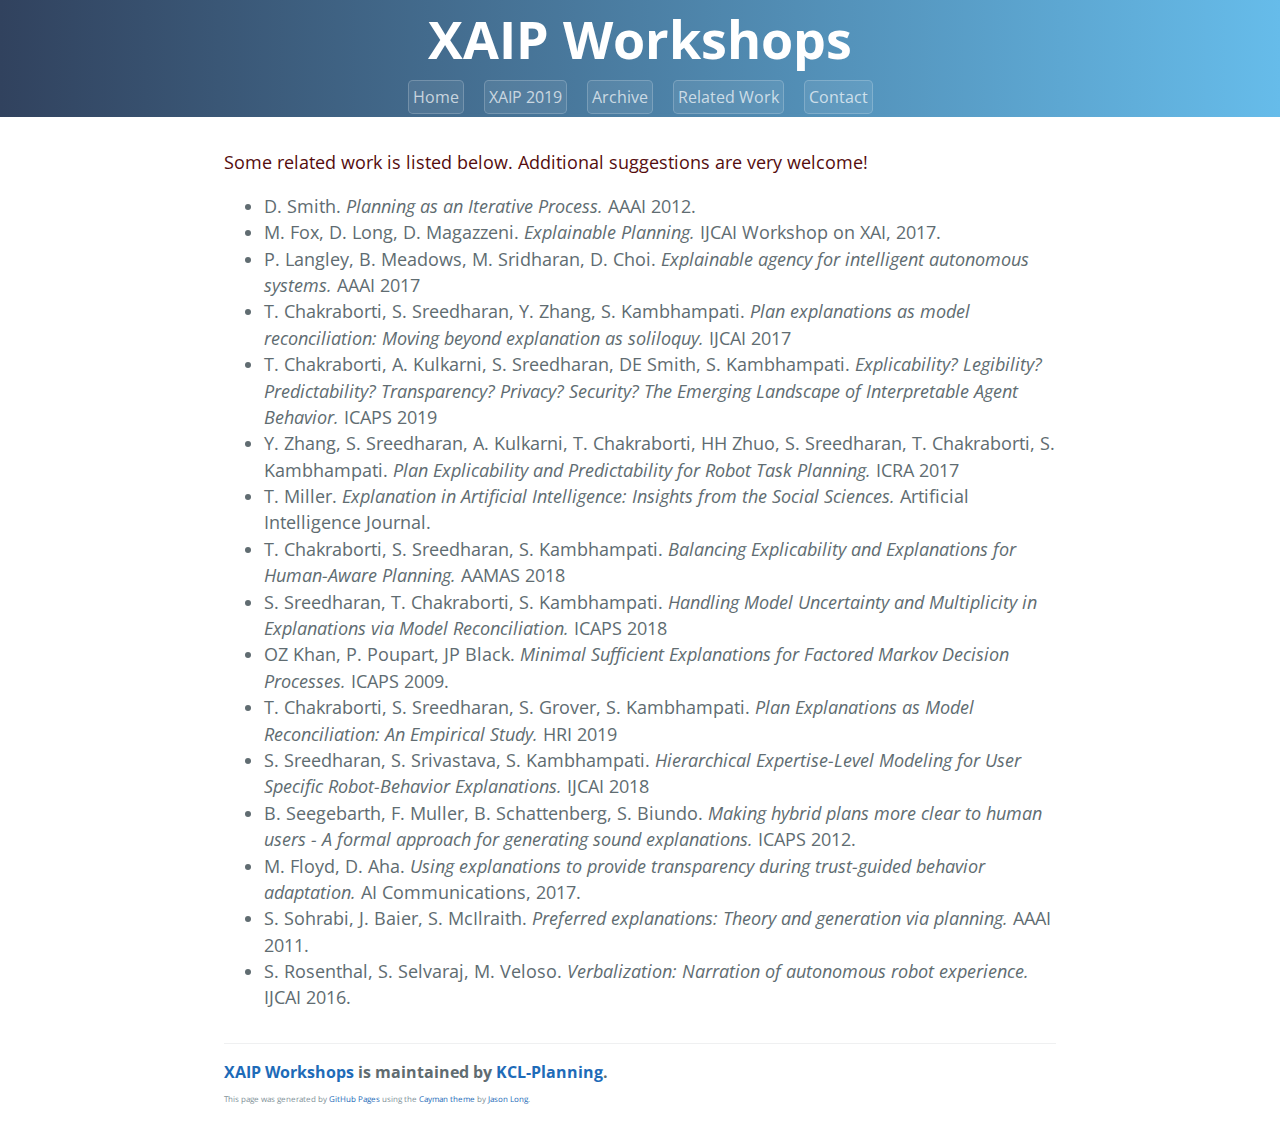
<file: related_work.html>
<!DOCTYPE html>
<html lang="en-us">
  <head>
    <meta charset="UTF-8">
    <title>XAIP-Workshops by KCL-Planning</title>
    <meta name="viewport" content="width=device-width, initial-scale=1">
    <link rel="stylesheet" type="text/css" href="stylesheets/normalize.css" media="screen">
    <link href='https://fonts.googleapis.com/css?family=Open+Sans:400,700' rel='stylesheet' type='text/css'>
    <link rel="stylesheet" type="text/css" href="stylesheets/stylesheet.css" media="screen">
    <link rel="stylesheet" type="text/css" href="stylesheets/github-light.css" media="screen">
  </head>
  <body>
    <section class="page-header">
      <h1 class="project-name">XAIP Workshops</h1>
      <a href="https://kcl-planning.github.io/XAIP-Workshops/index.html" class="btn">Home</a>
      <a href="https://kcl-planning.github.io/XAIP-Workshops/ICAPS_2019" class="btn">XAIP 2019</a>
      <a href="https://kcl-planning.github.io/XAIP-Workshops/archive" class="btn">Archive</a>
      <a href="https://kcl-planning.github.io/XAIP-Workshops/related_work" class="btn">Related Work</a>
      <a href="https://kcl-planning.github.io/XAIP-Workshops/contact" class="btn">Contact</a>
      

    </section>

    <section class="main-content">
      <h4>Some related work is listed below. Additional suggestions are very welcome!</h4>
      <ul><p>
        <li>D. Smith. <i>Planning as an Iterative Process.</i> AAAI 2012.</li>
        <li>M. Fox, D. Long, D. Magazzeni. <i>Explainable Planning.</i> IJCAI Workshop on XAI, 2017.</li>
        <li>P. Langley, B. Meadows, M. Sridharan, D. Choi. <i>Explainable agency for intelligent autonomous systems.</i> AAAI 2017</li>
        <li>T. Chakraborti, S. Sreedharan, Y. Zhang, S. Kambhampati. <i>Plan explanations as model reconciliation: Moving beyond explanation as soliloquy.</i> IJCAI 2017</li>


<li>T. Chakraborti, A. Kulkarni, S. Sreedharan, DE Smith, S. Kambhampati. <i>Explicability? Legibility? Predictability? Transparency? Privacy? Security? The Emerging Landscape of Interpretable Agent Behavior.</i> ICAPS 2019</li>
<li>Y. Zhang, S. Sreedharan, A. Kulkarni, T. Chakraborti, HH Zhuo, S. Sreedharan, T. Chakraborti, S. Kambhampati. <i>Plan Explicability and Predictability for Robot Task Planning.</i> ICRA 2017</li>
<li>T. Miller. <i>Explanation in Artificial Intelligence: Insights from the Social Sciences.</i> Artificial Intelligence Journal.</li>
<li>T. Chakraborti, S. Sreedharan, S. Kambhampati. <i>Balancing Explicability and Explanations for Human-Aware Planning.</i> AAMAS 2018</li>
<li>S. Sreedharan, T. Chakraborti, S. Kambhampati. <i>Handling Model Uncertainty and Multiplicity in Explanations via Model Reconciliation.</i> ICAPS 2018</li>
<li>OZ Khan, P. Poupart, JP Black. <i>Minimal Sufficient Explanations for Factored Markov Decision Processes.</i> ICAPS 2009.</li>
<li>T. Chakraborti, S. Sreedharan, S. Grover, S. Kambhampati. <i>Plan Explanations as Model Reconciliation: An Empirical Study.</i> HRI 2019</li>
<li>S. Sreedharan, S. Srivastava, S. Kambhampati. <i>Hierarchical Expertise-Level Modeling for User Specific Robot-Behavior Explanations.</i> IJCAI 2018</li>

        <li>B. Seegebarth, F. Muller, B. Schattenberg, S. Biundo. <i>Making hybrid plans more clear to human users - A formal approach for generating sound explanations.</i> ICAPS 2012.</li>
        <li>M. Floyd, D. Aha. <i>Using explanations to provide transparency during trust-guided behavior adaptation.</i> AI Communications, 2017.</li>
        <li>S. Sohrabi, J. Baier, S. McIlraith. <i>Preferred explanations: Theory and generation via planning.</i> AAAI 2011.</li>
        <li>S. Rosenthal, S. Selvaraj, M. Veloso. <i>Verbalization: Narration of autonomous robot experience.</i> IJCAI 2016.</li>
      </p></ul>

      <footer class="site-footer">
        <span class="site-footer-owner"><a href="https://github.com/KCL-Planning/XAIP-Workshops">XAIP Workshops</a> is maintained by <a href="https://github.com/KCL-Planning">KCL-Planning</a>.</span>
        <span class="site-footer-credits">This page was generated by <a href="https://pages.github.com">GitHub Pages</a> using the <a href="https://github.com/jasonlong/cayman-theme">Cayman theme</a> by <a href="https://twitter.com/jasonlong">Jason Long</a>.</span>
      </footer>
    </section>
  </body>
</html>
</file>
<file: stylesheets/stylesheet.css>
* {
  box-sizing: border-box;
}

body {
  padding: 0;
  margin: 0;
  font-family: "Open Sans", "Helvetica Neue", Helvetica, Arial, sans-serif;
  font-size: 16px;
  line-height: 1.5;
  color: #606c71;
}

a {
  color: #1e6bb8;
  text-decoration: none; }
  a:hover {
    text-decoration: underline;
}

.btn {
  display: inline-block;
  margin-bottom: 0.2rem;
  color: rgba(255, 255, 255, 0.7);
  background-color: rgba(255, 255, 255, 0.08);
  border-color: rgba(255, 255, 255, 0.2);
  border-style: solid;
  border-width: 1px;
  border-radius: 0.3rem;
  transition: color 0.2s, background-color 0.2s, border-color 0.2s;
}

.btn + .btn {
    margin-left: 1rem;
}

.btn:hover {
  color: rgba(255, 255, 255, 0.8);
  text-decoration: none;
  background-color: rgba(255, 255, 255, 0.2);
  border-color: rgba(255, 255, 255, 0.3);
}

@media screen and (min-width: 64em) {
  .btn {
    padding: 0.25rem 0.25rem;
  }
}

@media screen and (min-width: 42em) and (max-width: 64em) {
  .btn {
    padding: 0.25rem 0.25rem;
    font-size: 0.9rem;
  }
}

@media screen and (max-width: 42em) {
  .btn {
    display: block;
    width: 100%;
    padding: 0.75rem;
    font-size: 0.9rem;
  }
  .btn + .btn {
    margin-top: 1rem;
    margin-left: 0;
  }
}

.page-header {
  color: #fff;
  text-align: center;
  background-color: #3677B5;
  background-image: linear-gradient(-90deg, #66BCEA, #31425E);
}

.project-name {
  margin-top: 0;
  margin-bottom: 0.1rem;
}

@media screen and (min-width: 64em) {
  .project-name {
    font-size: 3.25rem;
  }
}

@media screen and (min-width: 42em) and (max-width: 64em) {
  .project-name {
    font-size: 2.25rem;
  }
}

@media screen and (max-width: 42em) {
  .page-header {
    padding: 2rem 1rem;
  }
  .project-name {
    font-size: 1.75rem;
  }
}

.main-content :first-child {
  margin-top: 0;
}
.main-content img {
  max-width: 100%;
}
.main-content h1, .main-content h2, .main-content h3, .main-content h4, .main-content h5, .main-content h6 {
  margin-top: 2rem;
  margin-bottom: 1rem;
  font-weight: normal;
  color: #550C0E;
}
.main-content p {
  margin-bottom: 1em;
}
.main-content code {
  padding: 2px 4px;
  font-family: Consolas, "Liberation Mono", Menlo, Courier, monospace;
  font-size: 0.9rem;
  color: #383e41;
  background-color: #f3f6fa;
  border: solid 1px #dce6f0;
  border-radius: 0.3rem;
}
.main-content ul, .main-content ol {
  margin-top: 0;
}
.main-content blockquote {
  padding: 0 1rem;
  margin-left: 0;
  color: #819198;
  border-left: 0.3rem solid #dce6f0;
}
.main-content blockquote > :first-child {
    margin-top: 0;
}
.main-content blockquote > :last-child {
    margin-bottom: 0;
}
.main-content table {
  display: block;
  width: 100%;
  overflow: auto;
  word-break: normal;
  word-break: keep-all;
}
.main-content table th {
    font-weight: bold;
}
.main-content table th, .main-content table td {
    padding: 0.5rem 1rem;
    border: 1px solid #e9ebec;
}
.main-content hr {
  height: 2px;
  padding: 0;
  margin: 1rem 0;
  background-color: #eff0f1;
  border: 0;
}

@media screen and (min-width: 64em) {
  .main-content {
    max-width: 64rem;
    padding: 2rem 6rem;
    margin: 0 auto;
    font-size: 1.1rem;
  }
}
@media screen and (min-width: 42em) and (max-width: 64em) {
  .main-content {
    padding: 2rem 4rem;
    font-size: 1.1rem;
  }
}
@media screen and (max-width: 42em) {
  .main-content {
    padding: 2rem 1rem;
    font-size: 1rem; 
 }
}

.site-footer {
  padding-top: 1rem;
  margin-top: 2rem;
  border-top: solid 1px #eff0f1;
}

.site-footer-owner {
  display: block;
  font-weight: bold; }

.site-footer-credits {
  color: #819198; }

@media screen and (min-width: 64em) {
  .site-footer {
    font-size: 1rem;
  }
}
@media screen and (min-width: 42em) and (max-width: 64em) {
  .site-footer {
    font-size: 1rem;
  }
}
@media screen and (max-width: 42em) {
  .site-footer {
    font-size: 0.9rem;
  }
}

.site-footer-credits {
  margin-top: 0rem;
  font-size: 0.5rem;
}
</file>
<file: stylesheets/github-light.css>
/*
   Copyright 2014 GitHub Inc.

   Licensed under the Apache License, Version 2.0 (the "License");
   you may not use this file except in compliance with the License.
   You may obtain a copy of the License at

       http://www.apache.org/licenses/LICENSE-2.0

   Unless required by applicable law or agreed to in writing, software
   distributed under the License is distributed on an "AS IS" BASIS,
   WITHOUT WARRANTIES OR CONDITIONS OF ANY KIND, either express or implied.
   See the License for the specific language governing permissions and
   limitations under the License.

*/

.pl-c /* comment */ {
  color: #969896;
}

.pl-c1      /* constant, markup.raw, meta.diff.header, meta.module-reference, meta.property-name, support, support.constant, support.variable, variable.other.constant */,
.pl-s .pl-v /* string variable */ {
  color: #0086b3;
}

.pl-e  /* entity */,
.pl-en /* entity.name */ {
  color: #795da3;
}

.pl-s .pl-s1 /* string source */,
.pl-smi      /* storage.modifier.import, storage.modifier.package, storage.type.java, variable.other, variable.parameter.function */ {
  color: #333;
}

.pl-ent /* entity.name.tag */ {
  color: #63a35c;
}

.pl-k /* keyword, storage, storage.type */ {
  color: #a71d5d;
}

.pl-pds              /* punctuation.definition.string, string.regexp.character-class */,
.pl-s                /* string */,
.pl-s .pl-pse .pl-s1 /* string punctuation.section.embedded source */,
.pl-sr               /* string.regexp */,
.pl-sr .pl-cce       /* string.regexp constant.character.escape */,
.pl-sr .pl-sra       /* string.regexp string.regexp.arbitrary-repitition */,
.pl-sr .pl-sre       /* string.regexp source.ruby.embedded */ {
  color: #183691;
}

.pl-v /* variable */ {
  color: #ed6a43;
}

.pl-id /* invalid.deprecated */ {
  color: #b52a1d;
}

.pl-ii /* invalid.illegal */ {
  background-color: #b52a1d;
  color: #f8f8f8;
}

.pl-sr .pl-cce /* string.regexp constant.character.escape */ {
  color: #63a35c;
  font-weight: bold;
}

.pl-ml /* markup.list */ {
  color: #693a17;
}

.pl-mh        /* markup.heading */,
.pl-mh .pl-en /* markup.heading entity.name */,
.pl-ms        /* meta.separator */ {
  color: #1d3e81;
  font-weight: bold;
}

.pl-mq /* markup.quote */ {
  color: #008080;
}

.pl-mi /* markup.italic */ {
  color: #333;
  font-style: italic;
}

.pl-mb /* markup.bold */ {
  color: #333;
  font-weight: bold;
}

.pl-md /* markup.deleted, meta.diff.header.from-file */ {
  background-color: #ffecec;
  color: #bd2c00;
}

.pl-mi1 /* markup.inserted, meta.diff.header.to-file */ {
  background-color: #eaffea;
  color: #55a532;
}

.pl-mdr /* meta.diff.range */ {
  color: #795da3;
  font-weight: bold;
}

.pl-mo /* meta.output */ {
  color: #1d3e81;
}
</file>
